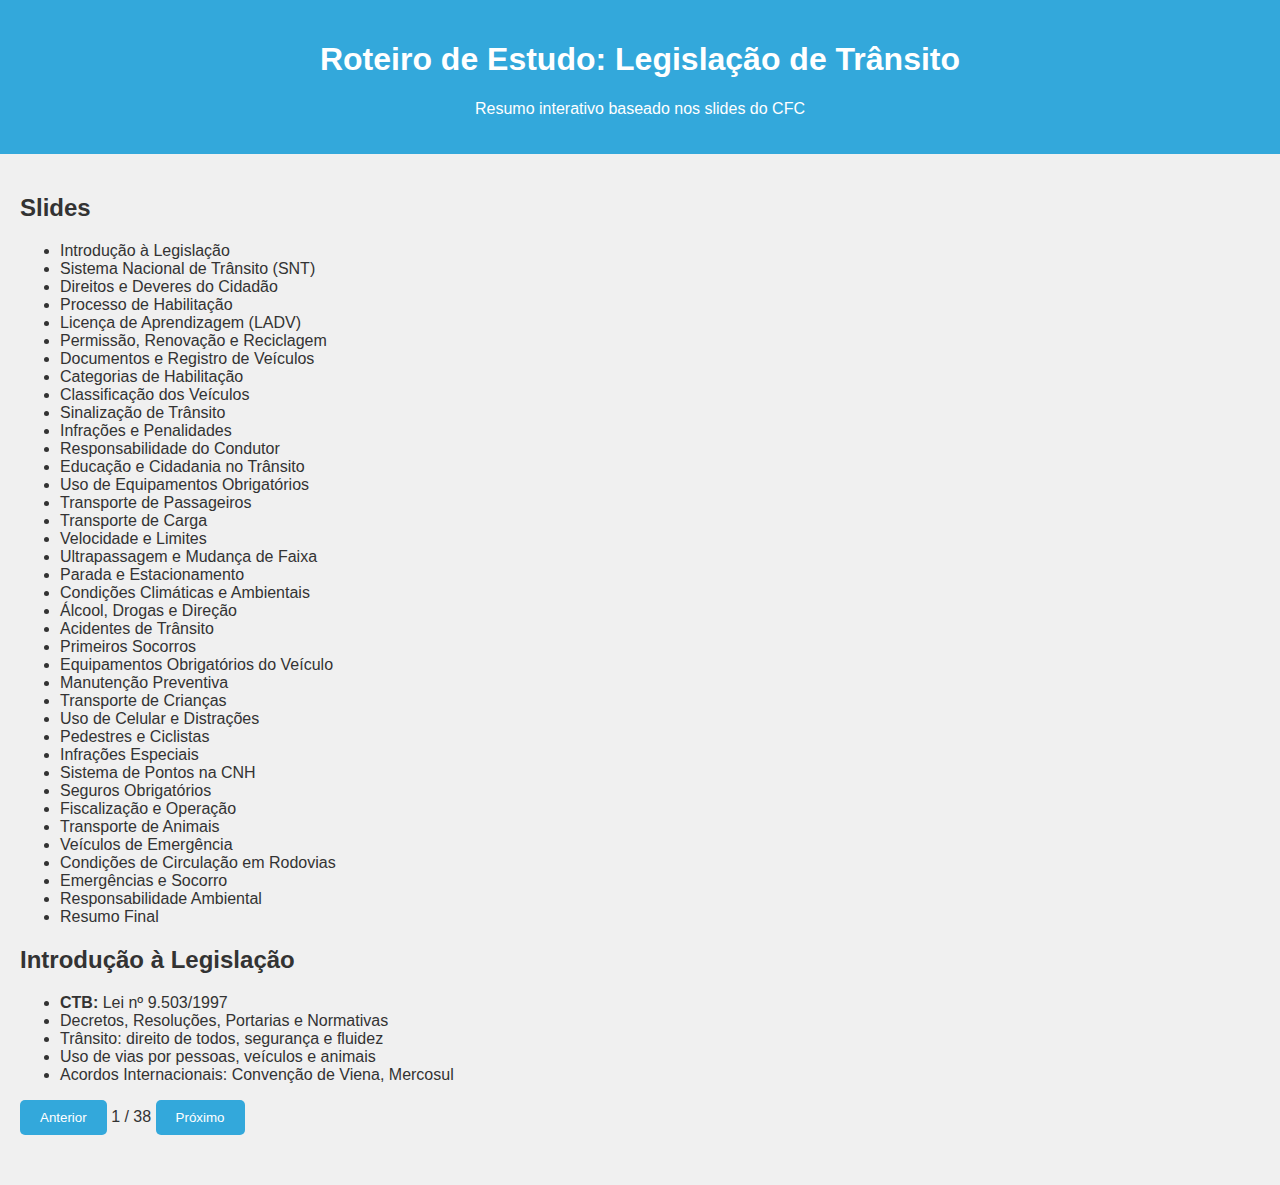
<file: 1legistransito/index.html>
<!DOCTYPE html>
<html lang="pt-br">
<head>
  <meta charset="UTF-8">
  <meta name="viewport" content="width=device-width, initial-scale=1.0">
  <title>Roteiro de Estudo - Legislação de Trânsito</title>
  <link rel="stylesheet" href="style.css">
</head>
<body>
  <header>
    <h1>Roteiro de Estudo: Legislação de Trânsito</h1>
    <p>Resumo interativo baseado nos slides do CFC</p>
  </header>

  <main>
    <aside id="menu">
      <h2>Slides</h2>
      <ul id="slide-list"></ul>
    </aside>

    <section id="slide-container">
      <div id="slide-content">
        <!-- Conteúdo do slide será carregado pelo JS -->
      </div>
      <div class="controls">
        <button id="prev">Anterior</button>
        <span id="slide-number">1 / 38</span>
        <button id="next">Próximo</button>
      </div>
    </section>
  </main>

  <script src="script.js"></script>
</body>
</html>
</file>
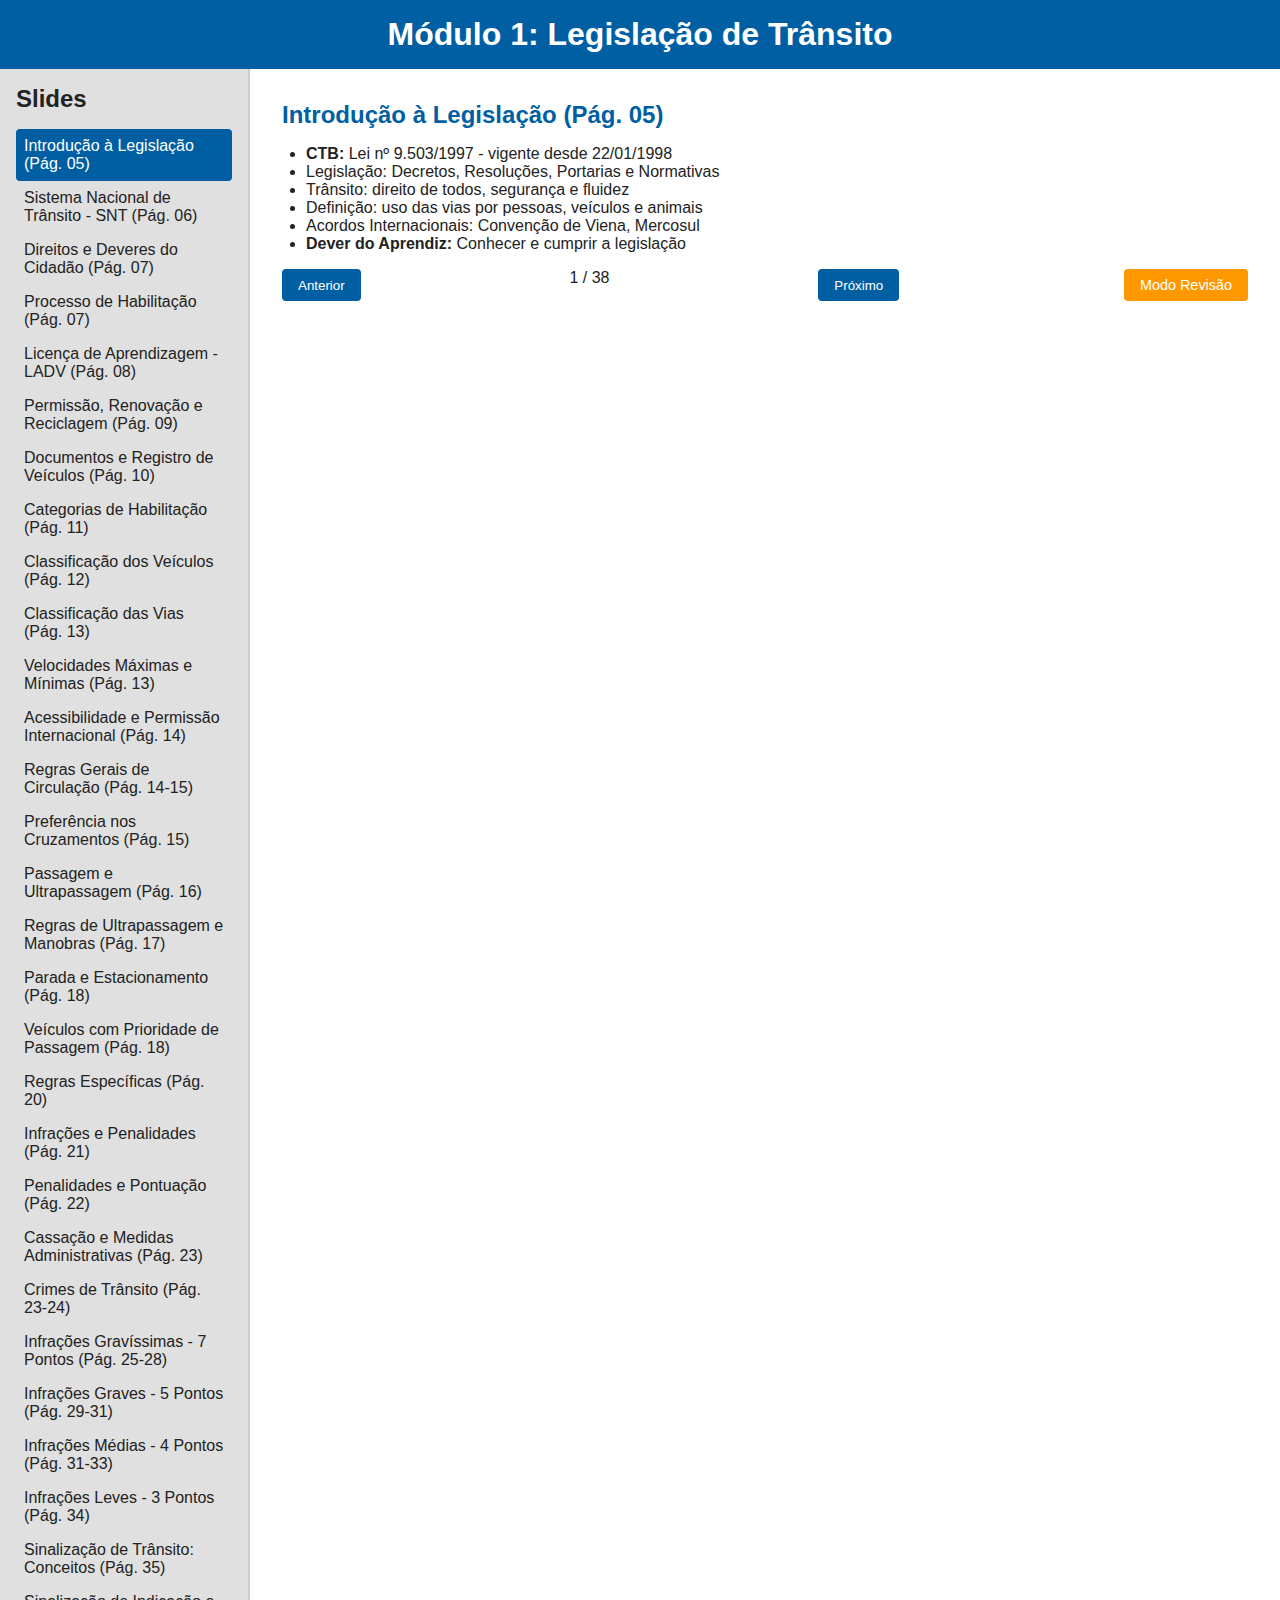
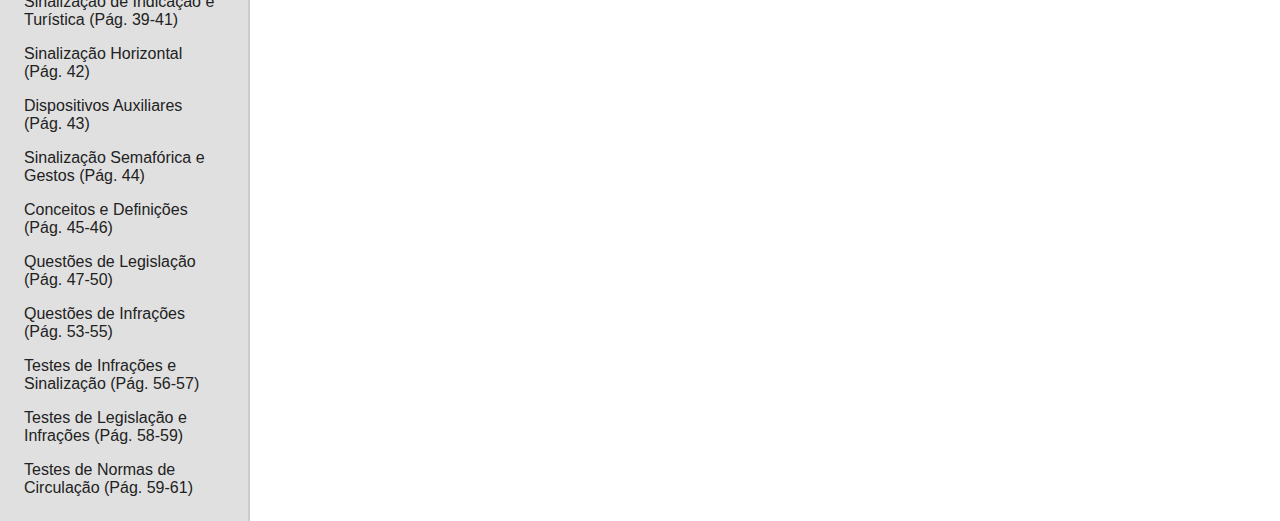
<file: 1mod/index.html>
<!DOCTYPE html>
<html lang="pt-br">
<head>
  <meta charset="UTF-8">
  <meta name="viewport" content="width=device-width, initial-scale=1.0">
  <title>Legislação de Trânsito</title>
  <link rel="stylesheet" href="style.css">
</head>
<body>
  <header>
    <h1>Módulo 1: Legislação de Trânsito</h1>
  </header>

  <main>
    <aside id="menu">
      <h2>Slides</h2>
      <ul id="slide-list"></ul>
    </aside>

    <section id="slide-container">
      <div id="slide-content">
        <!-- Conteúdo do slide será carregado pelo JS -->
      </div>
      <div class="controls">
        <button id="prev">Anterior</button>
        <span id="slide-number">1 / 38</span>
        <button id="next">Próximo</button>
      </div>
    </section>
  </main>

  <script src="script.js"></script>
</body>
</html>
</file>
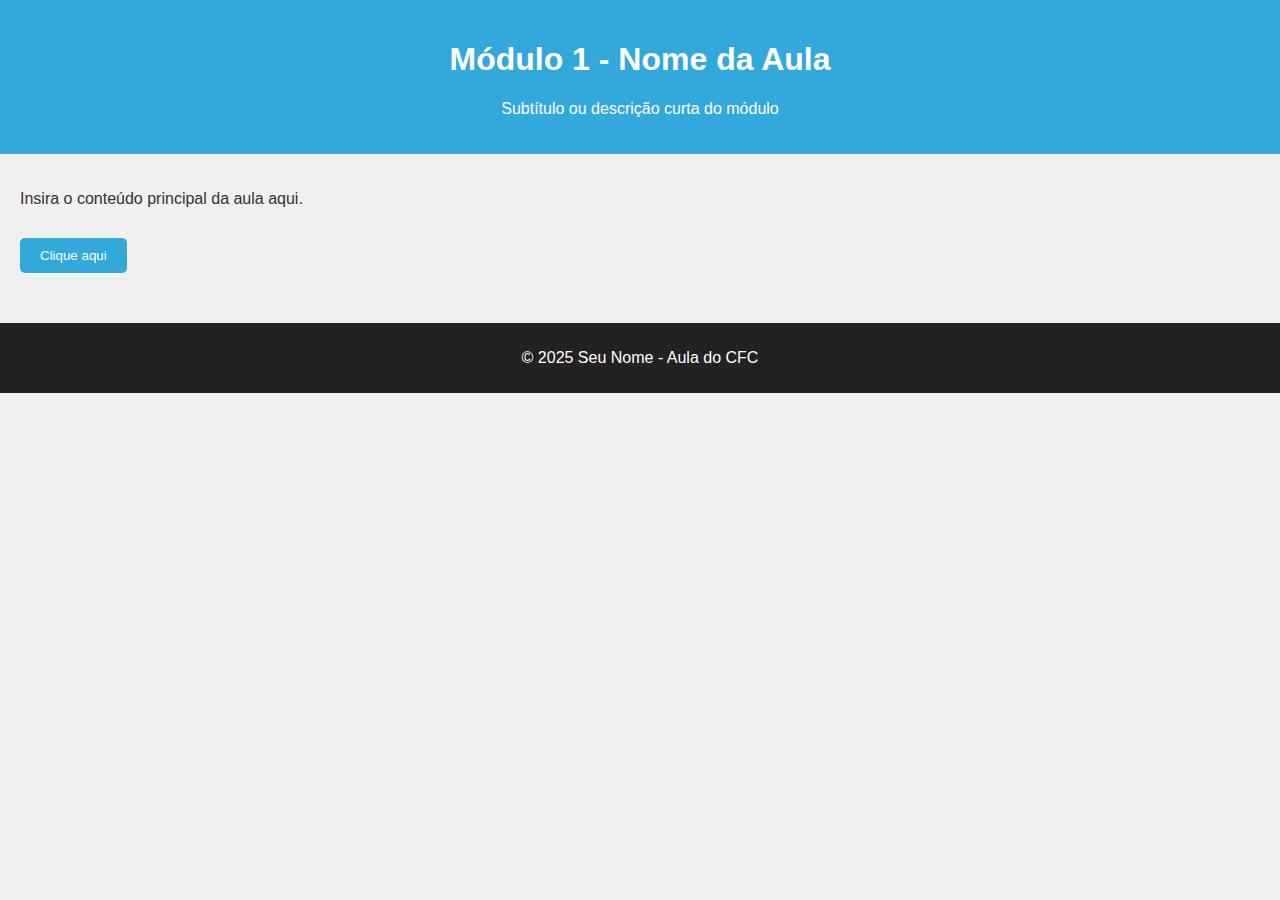
<file: 2direcaodef/index.html>
<!DOCTYPE html>
<html lang="pt-br">
<head>
    <meta charset="UTF-8">
    <meta name="viewport" content="width=device-width, initial-scale=1.0">
    <title>Módulo 1 - Aula do CFC</title>
    <link rel="stylesheet" href="style.css">
</head>
<body>
    <!-- CABEÇALHO -->
    <header>
        <h1>Módulo 1 - Nome da Aula</h1>
        <p>Subtítulo ou descrição curta do módulo</p>
    </header>

    <!-- CONTEÚDO PRINCIPAL -->
    <main>
        <!-- Seção de texto -->
        <section id="texto">
            <!-- Coloque aqui os textos da aula -->
            <p>Insira o conteúdo principal da aula aqui.</p>
        </section>

        <!-- Seção de imagens -->
        <section id="imagens">
            <!-- Coloque imagens do módulo na pasta "images" -->
            <!-- Exemplo: <img src="images/exemplo.jpg" alt="Descrição da imagem"> -->
        </section>

        <!-- Seção de vídeos ou links -->
        <section id="videos-links">
            <!-- Exemplo de link ou vídeo incorporado -->
            <!-- <iframe src="URL do vídeo" frameborder="0" allowfullscreen></iframe> -->
        </section>

        <!-- Seção interativa -->
        <section id="interativo">
            <button id="botaoExemplo">Clique aqui</button>
            <p id="resposta"></p>
        </section>
    </main>

    <!-- RODAPÉ -->
    <footer>
        <p>© 2025 Seu Nome - Aula do CFC</p>
    </footer>

    <script src="script.js"></script>
</body>
</html>
</file>
<file: 1legistransito/style.css>
/* ESTILO GLOBAL */
body {
    font-family: Arial, sans-serif;
    background-color: #f0f0f0;
    color: #333;
    margin: 0;
    padding: 0;
}

/* CABEÇALHO */
header {
    background-color: #33a8db;
    color: white;
    padding: 20px;
    text-align: center;
}

/* CONTEÚDO PRINCIPAL */
main {
    padding: 20px;
}

section {
    margin-bottom: 30px;
}

section img {
    max-width: 100%;
    height: auto;
}

/* BOTÕES */
button {
    padding: 10px 20px;
    background-color: #33a8db;
    color: white;
    border: none;
    cursor: pointer;
    border-radius: 5px;
}

button:hover {
    background-color: #1d6fa5;
}

/* RODAPÉ */
footer {
    background-color: #222;
    color: white;
    text-align: center;
    padding: 10px;
}
</file>
<file: 1mod/style.css>
* {
  box-sizing: border-box;
  margin: 0;
  padding: 0;
  font-family: Arial, sans-serif;
}

body {
  background-color: #f4f4f4;
  color: #222;
}

header {
  background-color: #005fa3;
  color: white;
  padding: 1rem;
  text-align: center;
}

main {
  display: flex;
  min-height: 90vh;
}

aside#menu {
  width: 250px;
  background-color: #e0e0e0;
  padding: 1rem;
  overflow-y: auto;
  border-right: 2px solid #ccc;
}

aside#menu h2 {
  margin-bottom: 1rem;
}

aside#menu ul {
  list-style: none;
}

aside#menu li {
  padding: 0.5rem;
  cursor: pointer;
  border-radius: 4px;
}

aside#menu li:hover, aside#menu li.active {
  background-color: #005fa3;
  color: white;
}

section#slide-container {
  flex: 1;
  padding: 2rem;
  background-color: white;
  overflow-y: auto;
}

#slide-content h2 {
  color: #005fa3;
  margin-bottom: 1rem;
}

#slide-content ul {
  margin-left: 1.5rem;
  margin-bottom: 1rem;
}

.controls {
  display: flex;
  justify-content: space-between;
  margin-top: 1rem;
}

.controls button {
  padding: 0.5rem 1rem;
  background-color: #005fa3;
  color: white;
  border: none;
  border-radius: 4px;
  cursor: pointer;
}

.controls button:hover {
  background-color: #003f6b;
}

/* ============================================= */
/* ESTILOS DO MODO REVISÃO - NOVOS */
/* ============================================= */

/* Fundo amarelo suave no modo revisão */
.review-mode {
  background-color: #fff9e6;
}

.review-mode #slide-container {
  background: white;
  border: 2px solid #ff9800;
  border-radius: 8px;
}

/* ============================================= */
/* ESTILOS DA INTERFACE DE BUSCA - NOVOS */
/* ============================================= */

.search-container {
  background: #f8f9fa;
  padding: 1rem;
  border-radius: 8px;
  margin-bottom: 1rem;
  border: 2px solid #e9ecef;
  display: none; /* Inicialmente escondido */
}

.search-box {
  display: flex;
  gap: 0.5rem;
  margin-bottom: 0.5rem;
  align-items: center;
}

#search-input {
  flex: 1;
  padding: 0.5rem;
  border: 1px solid #ddd;
  border-radius: 4px;
  font-size: 1rem;
}

#search-btn, #clear-search {
  padding: 0.5rem 1rem;
  background: #005fa3;
  color: white;
  border: none;
  border-radius: 4px;
  cursor: pointer;
  font-size: 0.9rem;
}

#clear-search {
  background: #6c757d;
}

#search-btn:hover, #clear-search:hover {
  opacity: 0.9;
}

.search-info {
  font-size: 0.9em;
  color: #666;
  margin-bottom: 0.5rem;
  text-align: center;
}

.search-nav {
  display: flex;
  justify-content: space-between;
  align-items: center;
}

#prev-result, #next-result {
  padding: 0.3rem 0.8rem;
  background: #28a745;
  color: white;
  border: none;
  border-radius: 4px;
  cursor: pointer;
  font-size: 0.9em;
}

#prev-result:hover, #next-result:hover {
  background: #218838;
}

#search-counter {
  font-weight: bold;
  color: #005fa3;
  font-size: 0.9em;
}

/* ============================================= */
/* ESTILOS DE DESTAQUE NOS RESULTADOS - NOVOS */
/* ============================================= */

/* Destaque amarelo no texto encontrado */
.search-highlight {
  background-color: #ffeb3b;
  padding: 0.1rem 0.2rem;
  border-radius: 2px;
  font-weight: bold;
}

/* Destaque verde nos itens do menu que contêm resultados */
#slide-list li.search-result {
  background-color: #e8f5e8 !important;
  border-left: 3px solid #28a745 !important;
}

#slide-list li.search-result.active {
  background-color: #d4edda !important;
  color: #155724 !important;
}

/* ============================================= */
/* ESTILOS DO BOTÃO MODO REVISÃO - NOVOS */
/* ============================================= */

#review-btn {
  padding: 0.5rem 1rem;
  background: #ff9800;
  color: white;
  border: none;
  border-radius: 4px;
  cursor: pointer;
  margin-left: 1rem;
  font-size: 0.9rem;
}

#review-btn:hover {
  background: #f57c00;
}
</file>
<file: 2direcaodef/style.css>
/* ESTILO GLOBAL */
body {
    font-family: Arial, sans-serif;
    background-color: #f0f0f0;
    color: #333;
    margin: 0;
    padding: 0;
}

/* CABEÇALHO */
header {
    background-color: #33a8db;
    color: white;
    padding: 20px;
    text-align: center;
}

/* CONTEÚDO PRINCIPAL */
main {
    padding: 20px;
}

section {
    margin-bottom: 30px;
}

section img {
    max-width: 100%;
    height: auto;
}

/* BOTÕES */
button {
    padding: 10px 20px;
    background-color: #33a8db;
    color: white;
    border: none;
    cursor: pointer;
    border-radius: 5px;
}

button:hover {
    background-color: #1d6fa5;
}

/* RODAPÉ */
footer {
    background-color: #222;
    color: white;
    text-align: center;
    padding: 10px;
}
</file>
